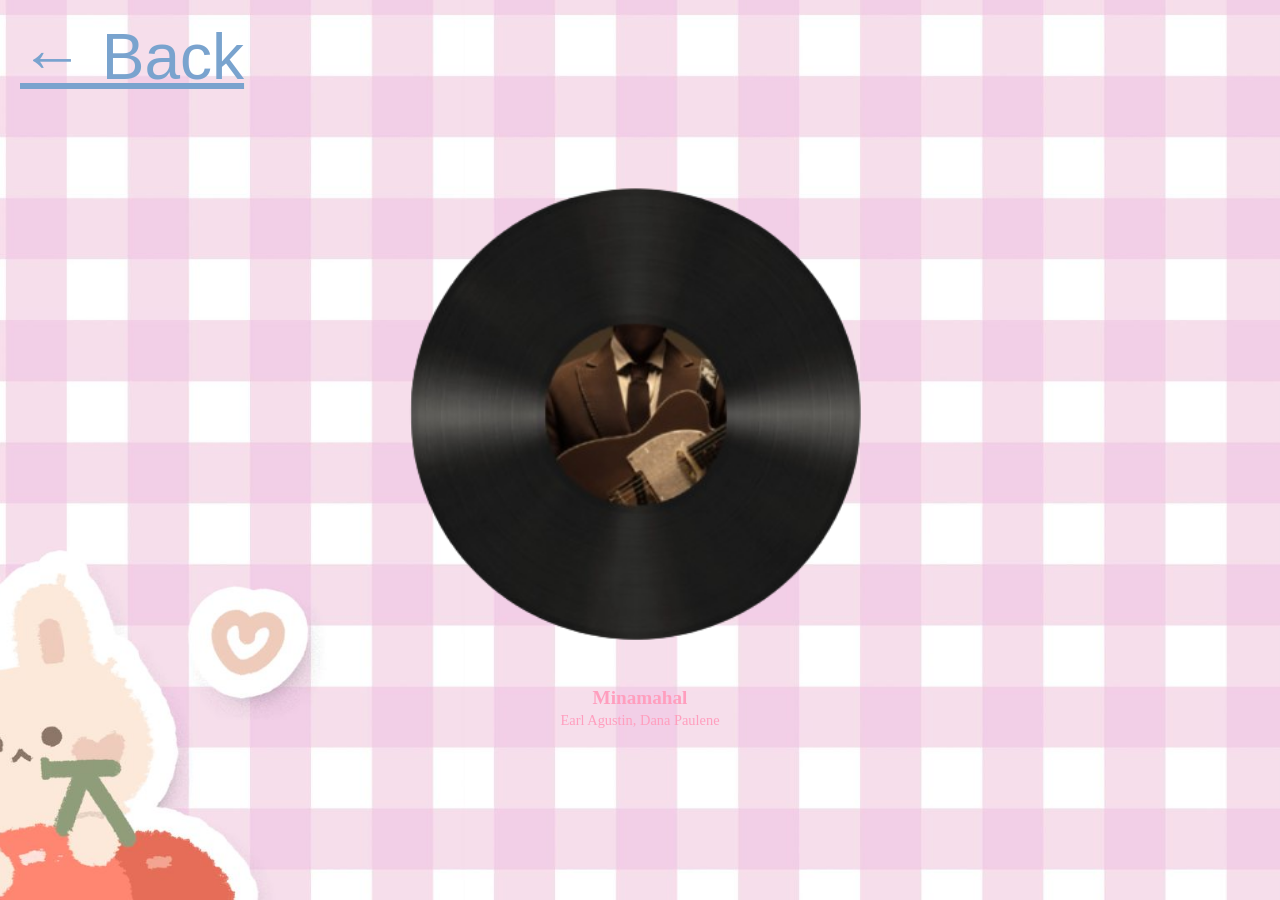
<file: music.html>
<html>
    <head>
        <title>Putangina mo bai </title>
        <link rel="stylesheet" href="style.css">
        
    </head>
    <body class="music">
        <a href="page2.html#bilat" class="back-button">← Back</a>

    <div class="carousel-wrapper">
  <!-- Navigation Buttons -->
  <button class="nav-btn prev-btn" id="prevBtn">❮</button>

      <div class="letter-popup" id="letterPopup">
  <div class="letter-card">
    <button class="letter-close" id="letterClose">✕</button>

    <!-- Sarado pa -->
    <div class="letter-cover" id="letterCover">
      <h2>hi</h2>
      <button class="letter-open-btn" id="openLetterBtn">open sesamey</button>
    </div>

    <!-- Nakatago hanggang pindutin ang button -->
    <div class="letter-content" id="letterContent">
      <p>
        Hatdog
Akala mo tapos na no? no, meron pa hehe. Siguro, this song na yung makakapag describe nang lahat. I actually heard this song while I was taking a shower and at first nagandahan ako sa tono then I listened to the song closely and wow, na describe nia yung message na gusto kong sabihin sayo paulit ulit. The part where 0:28 “but I’ve changed for the better, and you’re the one to blame” is so true. Upon meeting you, I wasn’t the full me pa, and throughout our journey, andaming nag change sa akin, unti-unti ko shang napansin and I was really proud of myself and I want to thank u for that kasi andami mong pina-realize sa akin talaga, and andami ring nag change sa akin because of you,, andami mong tinuro sa akin without even realizing it and it made me a better person. I want to be the better person sau kaya up until now I’m doing my best to be better for you :) I know I have flaws and I’m not perfect but wala naman perfect sa mundo diba? Hehe.

Talagang this song explains all huhu, like yung “I can’t help but feel guilty when I’m taking up your time” which is true kasi sometimes, whenever we are together, naiisip ko baka mag tampo yung mga friends mo na sila ayro kapag tayo magkasama kahit na ilang beses mo naman na sinasabi sa akin na gets naman nila yun and okay lang yun sa kanila but I can’t help it man pero shempre very thankful pa rin ako na both of us ay gusto rin makapag spend ng time together hehe. Thank u so much sa mga hangout na walang sumbat, you really make me happy—you make my inner child happy and thank u baby!

Sabi sa 2:58 “I’m gonna work on my temper” e you know me naman na pikunin diba hehe, pero I’m still working on it baby, I’m trying my best para ma-control si anger. Ikaw kasi nang aasar ka lagi e pero wag mo ititigil un ha? Suntukin kita pag tinigil mo un talaga aaway talaga tau bai.

Ok kidding aside, the title “be with you” speaks a lot, baby I wanna be with you every single day, for the rest of our lives. (natatae ako habang ginagawa to btw) sounds cheesy right?? Pero I mean it, really. I know we are still students and there’s still a bright future ahead of us pero i hope while building that future is together tayo. Shempre, we’ll still build and grow individually pero meron tayong goal pareho—for our future ganern hehe. 

Happy birthday ulit. Keep on dreaming baby, go for that dream. Mapapakain din ikaw/tayo ng passion na yan, shempre I’ll be by your side sa journey mo na yan, hindi man ako maalam jan sa passion mo kasi di naman ako musician pero u have my 100% na support!! This is the only way where I can bawi sayo,, sa mga ginawa mo for me. Not that much pero I’m really happy seeing u happy on what u are doing, sa kung saan ka talaga masaya which is yang pagbabanda mo. One day, you’ll be successful din, just like your idols and hopefully I’m still your no. 1 fan when that time comes. Happy birthday again, clyde! Thank you so much dahil meron akong ikaw. Mahal na mahal kita!

      </p>
    </div>
  </div>
</div>

<audio id="finalAudio" src="music-bewithu.mp3"></audio>
  <!-- CENTER CONTENT CONTAINER (Eto ang nag-gugroup para maging centered ang lahat) -->
  <div class="center-content">
    
    <!-- Vinyl Showcase Box -->
    <div class="vinyl-card" id="vinylCard">

      <!-- Mismong Vinyl Disc -->
      <div class="vinyl-disc-wrapper" id="vinylDisc">
        <img src="music-minamahal.png" alt="Vinyl Disc" class="vinyl-img" id="vinylImg">
      </div>

      <!-- Song Details & Letter -->
      <div class="song-details">
        <h2 id="songTitle">Minamahal</h2>
        <h4 id="artistName">Earl Agustin, Dana Paulene</h4>
        <p id="dedicatedLetter">
          The 2:06 verse: "Oh minamahal kita nang lubusan. Ikaw lang at wala nang iba pang makakatumbas pa nitong pag-ibig ko sa'yo na totoo"
          remember nung binigyan kita ng appreciation letter? na mention ko dun na ito yung song na talagang I dedicated for you? and here we are again, 
          ito ulit dedicated na naman sha sayo pero shempre, anjan na yung specific verse. alam mo, kapagka naririnig ko talaga yang song na yan, ikaw naaalala ko :) 
          talagang pinaramdam mo sa akin na love can be this gentle pala, na it's not always walking on egg shells and in survival mode. your love became my safe place—you became my safe place. 

        </p>
        
        <audio id="audioPlayer" controls>
          <source src="music-minamahal.mp3" type="audio/mpeg">
        </audio>
      </div>

    </div>

    <!-- Title at Artist Label (Nasa loob ng center-content para eksaktong nasa ilalim ng vinyl) -->
    <div class="disc-label-container">
      <h3 id="bottomTitle">Minamahal</h3>
      <p id="bottomArtist">Earl Agustin, Dana Paulene</p>
    </div>

  </div>

  <button class="nav-btn next-btn" id="nextBtn">❯</button>
</div>
  <script>
    
  const vinylCard = document.getElementById('vinylCard');
  const vinylDisc = document.getElementById('vinylDisc');
  const vinylImg = document.getElementById("vinylImg");
  const audioPlayer = document.getElementById('audioPlayer');
  
  const songTitle = document.getElementById('songTitle');
  const artistName = document.getElementById('artistName');
  const dedicatedLetter = document.getElementById('dedicatedLetter');
  const bottomTitle = document.getElementById('bottomTitle');
  const bottomArtist = document.getElementById('bottomArtist');
  
  const prevBtn = document.getElementById('prevBtn');
  const nextBtn = document.getElementById('nextBtn');

  const playlist = [
  {
    title: "Minamahal",
    artist: "Earl Agustin, Dana Paulene",
    letter: "The 2:06 verse: 'Oh minamahal kita nang lubusan. Ikaw lang at wala nang iba pang makakatumbas pa nitong pag-ibig ko sa'yo na totoo' remember nung binigyan kita ng appreciation letter? na mention ko dun na ito yung song na talagang I dedicated for you? and here we are again,  ito ulit dedicated na naman sha sayo pero shempre, anjan na yung specific verse. alam mo, kapagka naririnig ko talaga yang song na yan, ikaw naaalala ko :) talagang pinaramdam mo sa akin na love can be this gentle pala, na it's not always walking on egg shells and in survival mode. your love became my safe place—you became my safe place. ",
    cover: "music-minamahal.png",
    audio: "music-minamahal.mp3",
    start: 126
  },
  {
    title: "Paraiso",
    artist: "It All Started In May",
    letter: "The verse 3:58 'mamahalin kita, kahit pa sa araw na maging ulyanin tayong dalawa' I've been gatekeeping this song for ages and wow ngayon lalabas na sha sa basement ko. actually, love na love ko tong song na to since I feel like hinehele niya ako and such and wow it has a deeper meaning din pala. nung una ko siyang marinig, oa man or what pero ikaw sumagi agad sa isip ko, especially the last verse, na mamahalin kita kahit na maging ulynanin pa tayong dalawa. man alam mo ulyanin na ako ngayon, ayan na evidence na mamahalin pa rin kita kahit anong mangyari hehe.",
    cover: "music-paraiso.png", 
    audio: "music-paraiso.mp3",
    start:  238
  },
  {
    title: "Tinatangi",
    artist: "Adie, Chrstn",
    letter: "2:33 'Tinatangi, tinatangi ko, ikaw lamang mahal. Tinatangi, hindi na maliligaw pagkat ikaw lang ang tinatanaw sa araw-araw' ayan from the word itself, tinatangi man talagang tinatangi kita, ikaw at ikaw lang kahit anong problema pa harapin natin, sayo at sayo ako uuwi at ikaw ang palagi kong pipiliin :) ",
    cover: "music-tinatangi.png",
    audio: "music-tinatangi.mp3",
    start: 153
  },
  {
    title: "love.",
    artist: "wave to earth",
    letter: "honestly, the song speaks for itself. the first verse 'Between people between the wind, each person has their own desires painted together' upon searching for it's english translation, they have annotations din pala. sabi don, 'Between people, Between the wind' enforces a visual in people’s mind. Throughout the first verse, it mentions about how each person has different life styles and aspirations, and when there is a mutual interest, it starts to “paint together” into a future where two can be together.' and I thought of us lang din, diba before we have different aspirations, then boom yun pala we have mutual interest, and yung thing na yun is parang naging dala dala ko na, kumbaga, I have you in my heart, and my mind. ang corny pero ayan kasi naisip ko nung binasa ko yung explanation nung kanta ehe. ",
    cover: "music-love.png",
    audio: "music-love.mp3"
  },
  {
    title: "Someday",
    artist: "The Ridleys",
    letter: "1:09, I wanna be the melting candle to your flame. Your closest friend, your fiercest love, one and the same. Some things will never ever change. I know nito lang naman tayo naging close and nagkaroon ng relationship but I want to be the 'someone' na ituturing mong not only the girl you love but also the girl na friend, like katuwang mo sa hirap at ginhawa na ibabato sa iyo—sa atin ng buhay ",
    cover: "music-someday.png",
    audio: "music-someday.mp3",
    start: 69
  },
  {
    title: "Ang Panata",
    artist: "Johnoy Danao",
    letter: "2:46 'Magpakailanman, ika'y tatabihan Sasamahan ko ang yong pangarap Aalagaan ko ang iyong tiwala Pipilitin kong di ka luluha Tapat kang mamahalin sa hirap at ginhawa Luha moy luha ko na rin, aking sinta' sasamahan ko ang iyong pangarap alam mo baby, super happy ko kapag you're talking about your passion which is ayung pagbabanda mo nga. me happy kasi you are happy sa ginagawa mo, kaya ganon na lang din support ko sayo, kahit san man yan man basta masaya ka and masaya ako for you :) tsaka I want to be by your side pag panalo ka, talo, o kung anong condition pa yan, basta ang akin lang, gusto ko ako yung maging no.1 supporter mo sa mga bagay na gusto mong gawin kasi as I've said earlier, happy ako kapag happy ka, you bring me happiness really, kaya keep on dreaming ha? I'll be always by your side no matter what happen man, jan lang aq sa tabi-tabi supporting ur wins sa buhay :) kasi ganoon ka sa akin e, u support my wants and sometimes palagi mo sinasabi na 'gawan natin ng paraan' which makes my nervous system calm down. kaya sa ganitong way ko na lang din naiisip na bumawi sayo :) ",
    cover: "music-panata.png",
    audio: "music-panata.mp3",
    start: 166
  },
  {
    title: "Intertwine",
    artist: "Over October, The Ridleys",
    letter: "0:21 'If I could tell you all the things you are to me, I'd try to fit them all inside this song, The words I say won't give our love, no justice, cause what we have's a blessing from Above', another one is 2:26 'If I could tell you all the times I prayed to Him, you would find them sev'ral hours long (Ooh-ooh). But I heard the heart speaks louder than a million voices raised Now, the answer to my loudest prayer is standing here today' ang galing lang kasi I never thought na this music holds a deeper meaning. nung una kong narinig to, naisip ko na wow hinehele ako okay add to liked songs then nung narinig ko ulit and binasa ko lyrics, wow, ayun pala meaning niya. yung part na 'cause what we have's a blessing from Above' which is true, akala ko hindi na darating yung turn ko, na turn kong mahalin nang tama at matrato nang tama and hinulog ka niya that's why it's indeed a blessing from Above :). also yung part na 'Now, the answer to my loudest pray'r is standing here today' is so true, even though I already have you na, I kept praying pa rin na may God guide us sa journey natin, and continue on guiding us. I once prayed to him na if you're not the one for me, he should remove you from my life. at first tatakot pa ako non pero ayun, he did not remove you from my life, he made you stay lalo na nung crucial moment natin together. and I'm very very veeery thankful to him na he gave me you, he gave me someone na nakapag pafeel sa akin na love can be gentle, and warm :) that's why I dedicate this song to you ",
    cover: "music-intertwine.png",
    audio: "music-intertwine.mp3",
    start: 21
  }
];

  let currentIndex = 0;
  let fadeInterval = null;

   function loadSong(index) {
    if (fadeInterval) {
    clearInterval(fadeInterval);
    fadeInterval = null;
  }
    const song = playlist[index];
  if (!song) return;

  const titleText = song.title || song.song_name || "";
  const artistText = song.artist || song.song_artist || "";
  const letterText = song.letter || song.song_letter || "";
  const coverSrc = song.cover || song.song_cover || "";
  const audioSrc = song.audio || song.song_audio || "";

  // Baguhin ang text sa letter box
  if (songTitle) songTitle.textContent = titleText;
  if (artistName) artistName.textContent = artistText;
  if (dedicatedLetter) dedicatedLetter.textContent = letterText;

  // Baguhin ang text sa ilalim ng vinyl
  if (bottomTitle) bottomTitle.textContent = titleText;
  if (bottomArtist) bottomArtist.textContent = artistText;

  // Baguhin ang Vinyl cover at Audio file
  if (vinylImg && coverSrc) vinylImg.src = coverSrc;
  
  if (audioPlayer) {
    audioPlayer.pause();          // PARAPATIGILIN ANG TUMUTUGTOG NA KANTA
    audioPlayer.currentTime = 0;  // I-RESET SA SIMULA (0:00)
    if (audioSrc) {
      audioPlayer.src = audioSrc;
      audioPlayer.load();         // I-LOAD LANG, WALANG PLAY!
    }
  }
}

  // Function para sa Smooth Fade In
  function startFadeIn(targetTime = 121) {
    clearInterval(fadeInterval);
    audioPlayer.currentTime = targetTime; // Timestamp (e.g., 2:01 = 121 seconds)
    audioPlayer.volume = 0;
    
    // Siguraduhing naka-play
    const playPromise = audioPlayer.play();
    if (playPromise !== undefined) {
      playPromise.then(() => {
        fadeInterval = setInterval(() => {
          if (audioPlayer.volume < 0.9) {
            audioPlayer.volume = Math.min(1, audioPlayer.volume + 0.05);
          } else {
            audioPlayer.volume = 1;
            clearInterval(fadeInterval);
          }
        }, 50); // Bawat 50ms magdadagdag ng volume
      }).catch(err => console.log("Autoplay blocked:", err));
    }
  }

  // Smooth Fade Out (Mula current volume pababa sa 0 bago ipause)
  function startFadeOut() {
    clearInterval(fadeInterval);

    fadeInterval = setInterval(() => {
      // Bawasan ang volume
      if (audioPlayer.volume > 0.05) {
        audioPlayer.volume = Math.max(0, audioPlayer.volume - 0.05);
      } else {
        // Kapag 0 na ang volume, saka pa lang i-pause at reset
        audioPlayer.volume = 0;
        audioPlayer.pause();
        clearInterval(fadeInterval);
      }
    }, 40); // Bawat 40ms babawasan ang volume para smooth fade out sa loob ng ~1 second
  }

  // Click Trigger para sa Vinyl Disc
  if (vinylDisc && vinylCard && audioPlayer) {
    vinylDisc.addEventListener('click', () => {
      const wasOpen = vinylCard.classList.contains('is-open'); // bukas ba BAGO pinindot?
      const isLastSong = currentIndex === playlist.length - 1;

      if (wasOpen) {
        // SINASARA na niya
        vinylCard.classList.remove('is-open');
        startFadeOut();

        if (isLastSong) {
          setTimeout(showLetterPopup, 800);
        }
      } else {
        // BINUBUKSAN pa lang niya
        vinylCard.classList.add('is-open');
        startFadeIn(playlist[currentIndex].start || 0);
      }
    });
  }
const letterPopup   = document.getElementById('letterPopup');
const letterCard    = document.querySelector('.letter-card');
const openLetterBtn = document.getElementById('openLetterBtn');
const letterClose   = document.getElementById('letterClose');
const finalAudio    = document.getElementById('finalAudio');

function showLetterPopup() {
  letterCard.classList.remove('opened'); // laging sarado pag lumabas
  letterPopup.classList.add('show');
}

function hideLetterPopup() {
  letterPopup.classList.remove('show');
  finalAudio.pause();
  finalAudio.currentTime = 0;
  try { localStorage.setItem('visited_music', '1'); } catch (e) {}
}

openLetterBtn.addEventListener('click', () => {
  letterCard.classList.add('opened');   // lalabas ang letter
  audioPlayer.pause();                  // pigilan ang main player
  finalAudio.currentTime = 0;
  finalAudio.volume = 1;
  finalAudio.play();                    // sabay play ng music
});

letterClose.addEventListener('click', hideLetterPopup);
  nextBtn.addEventListener('click', () => {
    // Isara muna ang card at itigil ang audio kapag nagpalit ng track
    vinylCard.classList.remove('is-open');
    startFadeOut();

    currentIndex = (currentIndex + 1) % playlist.length;
    loadSong(currentIndex);
  });

  // Prev Track
  prevBtn.addEventListener('click', () => {
    vinylCard.classList.remove('is-open');
    startFadeOut();

    currentIndex = (currentIndex - 1 + playlist.length) % playlist.length;
    loadSong(currentIndex);
  });

    </script>
    <script>
  try { localStorage.setItem('visited_music', '1'); } catch (e) {}
</script>
  </body>
  </html>
</file>
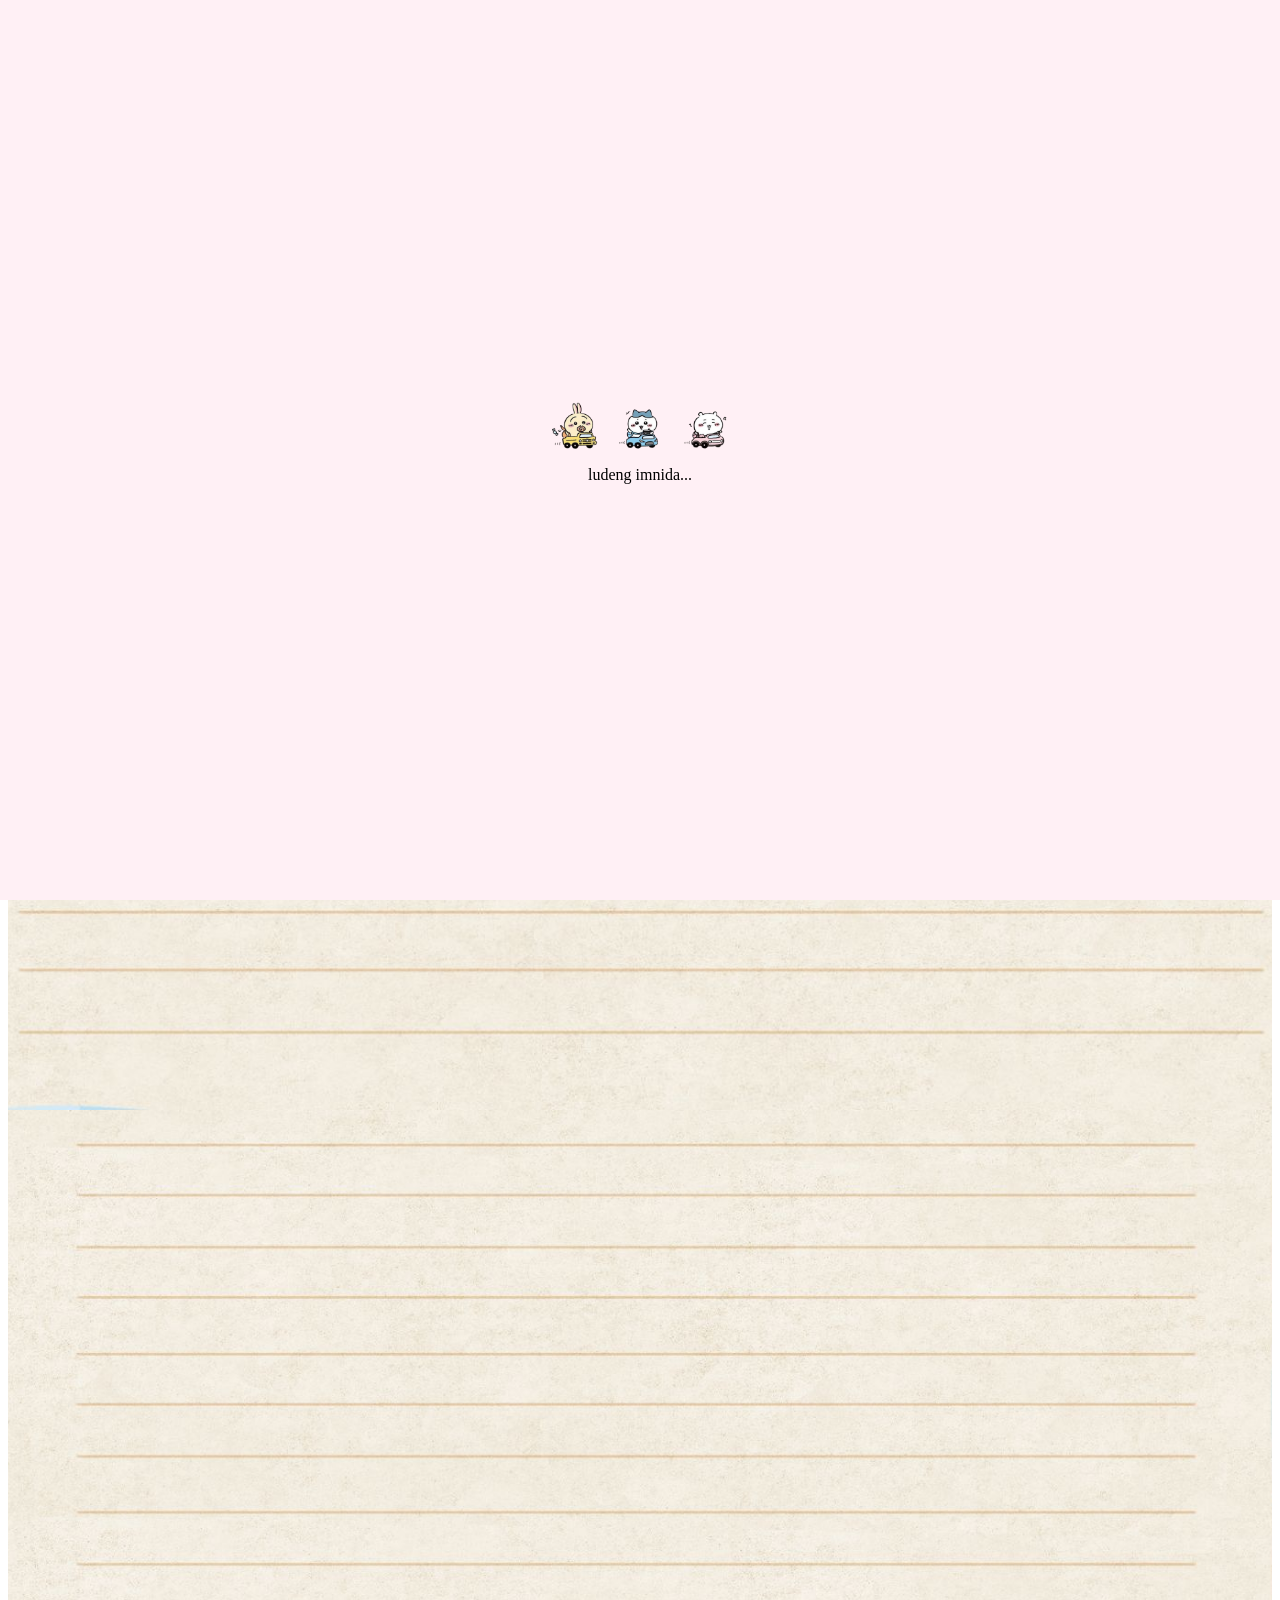
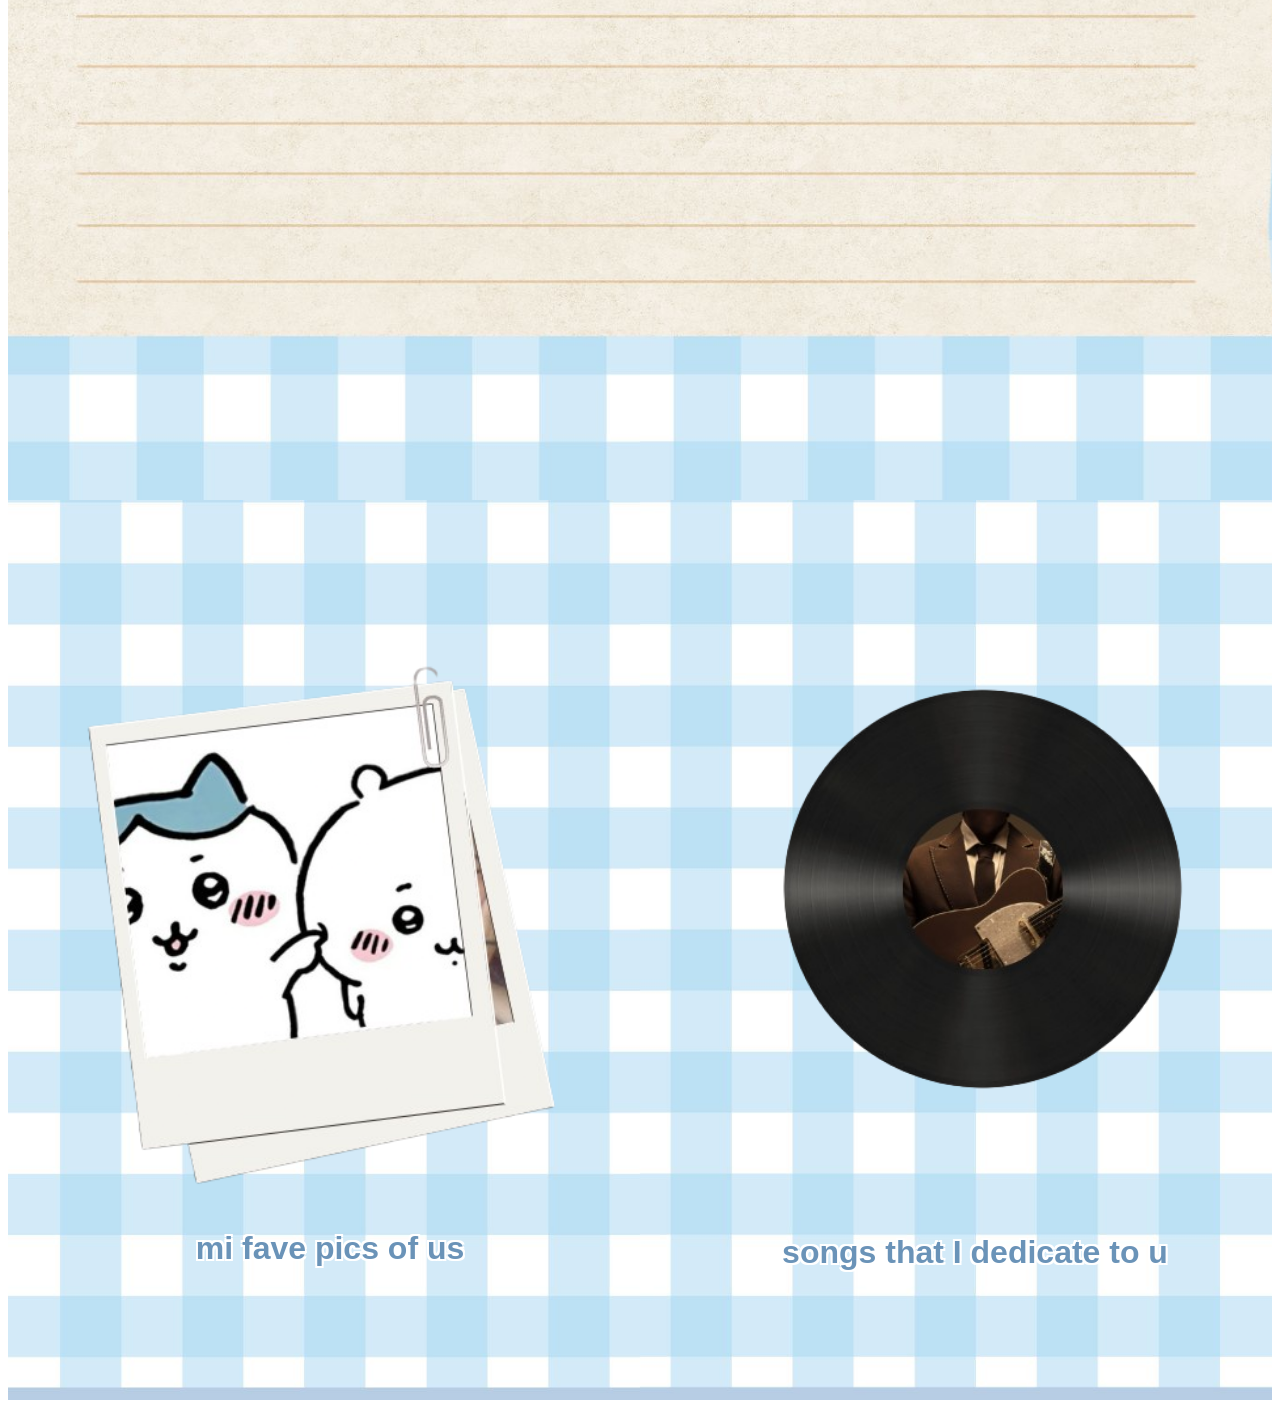
<file: page2.html>
<!DOCTYPE html>
<html>
    <head>
        <title>Putangina mo bai </title>
        <link rel="stylesheet" href="style.css">
        
    </head>

    <body class="page2">
      <div id="sticker-loader" class="loader-overlay">
        <div class="sticker-dots">
            <img src="usagi.png" class="dot-sticker dot-1" alt="sticker1">
            <img src="hachi.png" class="dot-sticker dot-2" alt="sticker2">
            <img src="chii.png" class="dot-sticker dot-3" alt="sticker3">
        </div>
            <p class="loading-text">ludeng imnida...</p>
      </div>  

        <!-- Loading Sound -->
        <audio id="loading-sound" src="usagiingay.mp3" preload="auto"></audio>

      
      <div class="main-content-section">
        <div class="title-box">
          <h1 class="paper-title">ang ganda ko pre</h1>
        </div> 
      
       
          <!--PUTANGINA MO ANDITO UNG PARAGRAPH MO BOBA-->
        <div class="text-box">
          <p class="paper-text scroll-reveal">
            hello, mr. sungit! ure probably nagtataka kung ano to ano? hehe this is my litol gift for you. 
            nitong pag start ko lang sha ng october ginawa buttttt nitong sept talagang iniisip ko na kung ano ba yung special and memorial na pd ko ibigay sayo and here we are, 
            a website (kinda) for you. I hope magustuhan mo sha and u take time on reading the things that I've prepared for you. 
          </p>
        </div>
      </div>    

      <div class="second-content-section">
        <div class="text-box">
        <p class="paper-text scroll-reveal">
          I know this might sound too oa pero God knows how thankful I am to have you 
          in my life, he knows how lucky I am, and how happy I became since you
          came into my life. At first, very hesitant pa ako sayo non, and you know this damn
          well too since nakwento ko na sayo. Kasi nga diba I thought u were a player non
          kaya sabi ko pa kay Danielle na ayoko, ayoko sa kaklase. Pero here we are, celebrating
          your precious day, your birthday. Sabi mo pa sa akin na I should not buy you things
          for your bday gift since we are still students pa and we can just celebrate it 
          by eating outside or bonding or whatsoever pero I want to make it special. 
          I don't know your past experiences nung birthdays mo pero I want this 19th birthday
          of yours to be special. This gift of mine might not be that much compared sa mga 
          things na gift ng ibang tao sayo pero sana ma-appreciate mo sha hehe. I love you so much, baby.
        </p>
        <p class="paper-text scroll-reveal">
          I have some litol nd memorable gift for u, u can view it after this letter hehe. u can pili between those two kung ano uunahin mo hehe. :D
        </p>
        <p class="paper-text scroll-reveal">
          Also, sori agad kasi I know this website is not so gud unlike other websites na nakikita ko online.
          Pagpasensiyahan mo na hehe.
        </p>
        </div>
      </div>  

      <!-- HOOOOOOOOOOOOOOOOOOOY -->
              <!-- HOOOOOOOOOOOOOOOOOOOY -->
      <div class="third-content-section" id="bilat">
        <div class="pic-container">
          <a href="pic.html">
            <img src="pic.png" alt="pic" class="interactive-pic">
            <span class="item-label">mi fave pics of us</span>
          </a>
        </div>

        <div class="music-disc-container">
          <a href="music.html">
            <img src="music-disc.png" alt="music-disc" class="interactive-music-disc">
            <span class="item-label">songs that I dedicate to u</span>
          </a>
        </div>
      </div>

      <!-- FINAL POPUP (nasa labas ng third section) -->
      <div class="final-popup" id="finalPopup">
        <button class="final-close" id="finalClose">✕</button>

        <div class="final-stack" id="finalStack">

          <div class="final-card" data-pos="0">
            <h2>happy birthday, baby! 🎂</h2>
            <video id="finalVideo" controls playsinline src="hapibortdae.mp4"></video>
            <p class="final-hint">pindot mo baby hehe</p>
          </div>

          <div class="final-card" data-pos="1">
            <h3>mi letter 4 u</h3>
            <div class="final-text">
              I honestly don't know where to start, I know I'm not that literate enough but I'll do my best to write you a letter that ma-f-feel mo yung warmth while reading it. 
              
              Baby, I wish you a happy happy birthday. I feel like you've read this many times na from my letters for u pero I genuinely wish you a happy birthday. My gift for you might not be that much (website and letters) but I do hope na magustuhan mo siya, sorry ito lang kinaya ko, nakakahiya man sabihin pero I'm broke :( natapat pa sa birthday mo tapos sadly,,, I cannot afford to buy u the gift that was originally na gift ko dapat sayo, wala e di ko talaga kaya mag ipon pero if ever na may miracle, ipapahabol ko yun, hindi pwedeng hindi :) 
              
              this website was on my mind na talaga, I've been seeing posts sa ig and even sa tiktok about them creating a website for their lovers and na-inspire ako don. hindi man ako magaling sa pag c-code kasi I don't really see myself coding pero throughout this journey of mine, I did enjoy the process of it. and I wanted something kakaiba naman for you since balak ko rin sana is letters land and a simple bento cake for u. also,, I don't know if na-notice mo yung notes ko sa dump acc ko about forgotten semicolon or yung greater sign etc, pero subtle hint ko sau yun pero idk if nagkaroon ka ng idea hehe. dalawang tao lang nakakaalam nitong project ko, sa super daldal ko kasi naikwento ko to kila danielle and bella, inasar pa nga ako na ganito pala ako ma-inlove haha pero tama naman sila hehe. 
              
              anyway, ure reading this kasi you're done na sa pag navigate sa aking litol gift for u ;) I did not code this all by myself ah, this was vibecoded :< sorry pero if only I am really skilled when it comes to coding, much more pa dito ang kaya kong iregalo sayo. this was my first html, css and js na maayos and I am proud of it :) kasi I get to give you this gift e baby. super deserve mo ang world baby sa totoo lang :) I really want to thank your parents personally for raising you right kasi you really are a wonderful person sa totoo lang. may pagkukulang man gaya ng maliliit na bagay pero marunong kang aminin yung sarili mong mistakes and take accountability and that ugali of yours ay so nice. talagang it reflects how well u were raised by your parents baby :) also, I forgot to mention this pero I admire your way of thinking, napaka gaan, no complictions hehe not only that,  you are also veery very patient with me :< kahit na alam ko sa sarili ko na I'm too complicated to handle, nagagawan mo pa rin ng paraan on how to handle me. you make my heavy days lighter, sa presence mo pa lang baby, nakakagaan na ng loob. yung countless laughter natin together, asaran together—na minsan ay napipikon ako (sorry hirap pigilan) it heals a part of me baby. your presence brings peace to me, you bring happiness to me, really. ang cheesy man pakinggan baby pero wala e, ayan talaga yung genuine na nararamdaman ko towards you. kaya I hope na you continue on bringing smiles and laughter sa mga taong nasa paligid mo. continue on being a good son sa parents mo, a good sibling to your sister, and a good parter to me also. I hope na you continue on doing what makes you happy kasi baby, I'm happy sa kung ano man nagpapasaya sayo, pag masaya ikaw, masaya rin ako. Happy birthday, baby! I wish you a happy happy birthday! May u continue on shining even on your darkest days, andito lang ako palagi sa tabi mo! Nawa'y di ikaw mag bago baby tsaka hindi ko man palagi nasasabi sayo to pero super proud ako sayo and u are very important to me :) Mahal na mahal kita at mamahalin pa hanggang sa aking makakaya. Thank u for existing kasi may matatawag ako na ikaw, na mayroon akong ikaw. I love you so much.
            </div>
            <p class="final-hint">u pindot pa po</p>
          </div>

<div class="final-card" data-pos="2">
  <h3>hope u'll laik dis one</h3>
  <div class="final-text gift-wrap">

    <!-- GIFT WRAP -->
<button class="gift-box" id="giftBox" type="button">
  <img src="usagi-gift.png" alt="gift" class="gift-img">
  <span class="gift-label">pindot mo si usagi baby hehe</span>
</button>

    <!-- LILITAW PAG PININDOT -->
    <div class="gift-reveal" id="giftReveal">
      <iframe
        style="border-radius:12px"
        src="https://open.spotify.com/embed/playlist/7xYW5Ctz27LpLd0QBOrIEe?utm_source=generator&si=b6c069a57c994fa0"
        width="100%"
        height="352"
        frameborder="0"
        allowfullscreen=""
        allow="autoplay; clipboard-write; encrypted-media; fullscreen; picture-in-picture"
        loading="lazy">
      </iframe>

      <p class="gift-message">
        I have this last gift for u, last na talaga to man wala na ako mapiga sa utak ko na pwede kong ibigay sayo s 22o lang. pero here baby, a playlist just for you! mga songs yan na I've dedicated for u and some naman ay songs na ikaw ang naaalala ko kapag nag p-play sila. yun lang baby, I hope ma-enjoy mo sha! mwaaa I love love love you so much !!
      </p>
    </div>

  </div>
  <button class="final-done" id="finalDone">close</button>
</div>

        </div>
      </div>
<script>
    window.addEventListener("load", () => {
      const loader = document.getElementById("sticker-loader");
      if (loader) {
        setTimeout(() => {
          loader.style.display = "none";
        }, 3500);
      }
    });

    window.addEventListener("load", () => {
    const loader = document.getElementById("sticker-loader");
    const sound = document.getElementById("loading-sound");

  // Subukang i-play ang sound
  if (sound) {
    sound.currentTime = 0; // Ibabalik sa simula ang audio
    sound.play().catch(error => {
      console.log("Hindi mapatugtog ng browser ang audio nang automatic:", error);
    });
  }

  if (loader) {
    setTimeout(() => {
      loader.style.display = "none";
    }, 2500);
  }
  const observer = new IntersectionObserver((entries) => {
    entries.forEach((entry) => {
      if (entry.isIntersecting) {
        // Kapag nakita sa screen habang nagse-scroll pababa -> LILITAW
        entry.target.classList.add('show');
      } else {
        // Kapag nawala sa screen habang nagse-scroll paitaas -> MAWAWALA ULIT
        entry.target.classList.remove('show');
      }
    });
  }, {
    threshold: 0.2 // Mag-a-animate kapag 20% ng text ay nakita na sa screen
  });

  // Kunin lahat ng text na may class na .scroll-reveal
const hiddenElements = document.querySelectorAll('.scroll-reveal');
  hiddenElements.forEach((el) => observer.observe(el));
});
</script>

<script>
  const finalPopup = document.getElementById('finalPopup');
  const finalStack = document.getElementById('finalStack');
  const finalClose = document.getElementById('finalClose');
  const finalDone  = document.getElementById('finalDone');
  const finalVideo = document.getElementById('finalVideo');
  const cards = Array.from(finalStack.querySelectorAll('.final-card'));
  let step = 0;

  function bothVisited() {
    try {
      return localStorage.getItem('visited_pic') === '1' &&
             localStorage.getItem('visited_music') === '1';
    } catch (e) { return false; }
  }

  function alreadyShown() {
    try { return localStorage.getItem('final_shown') === '1'; }
    catch (e) { return false; }
  }

  function render() {
    cards.forEach((card, i) => {
      const pos = i - step;
      card.dataset.pos = pos < 0 ? 'gone' : String(pos);
    });
  }

  function nextCard() {
    if (step < cards.length - 1) {
      finalVideo.pause();
      step++;
      render();
    }
  }

  finalStack.addEventListener('click', (e) => {
    if (e.target.closest('video') || e.target.closest('button')) return;
    nextCard();
  });

  function closeFinal() {
    finalPopup.classList.remove('show');
    finalVideo.pause();
    try { localStorage.setItem('final_shown', '1'); } catch (e) {}
  }
  finalClose.addEventListener('click', closeFinal);
  finalDone.addEventListener('click', closeFinal);

  render();
  function openFinal() {
    finalPopup.classList.add('show');
    finalVideo.currentTime = 0;
    const p = finalVideo.play();                    // automatic na mag-play
    if (p !== undefined) {
      p.catch(err => console.log('Autoplay blocked:', err));
    }
  }

  // kapag natapos ang video, automatic na next card
  finalVideo.addEventListener('ended', () => {
    nextCard();
  });
  window.addEventListener('pageshow', () => {
    if (bothVisited() && !alreadyShown()) {
      setTimeout(openFinal, 3000);
    }
  });
  const giftBox = document.getElementById('giftBox');
  const giftReveal = document.getElementById('giftReveal');

  giftBox.addEventListener('click', () => {
    giftBox.classList.add('opened');
    setTimeout(() => {
      giftBox.style.display = 'none';
      giftReveal.classList.add('open');
    }, 600);
  });
</script>
  </body>

</html>
</file>
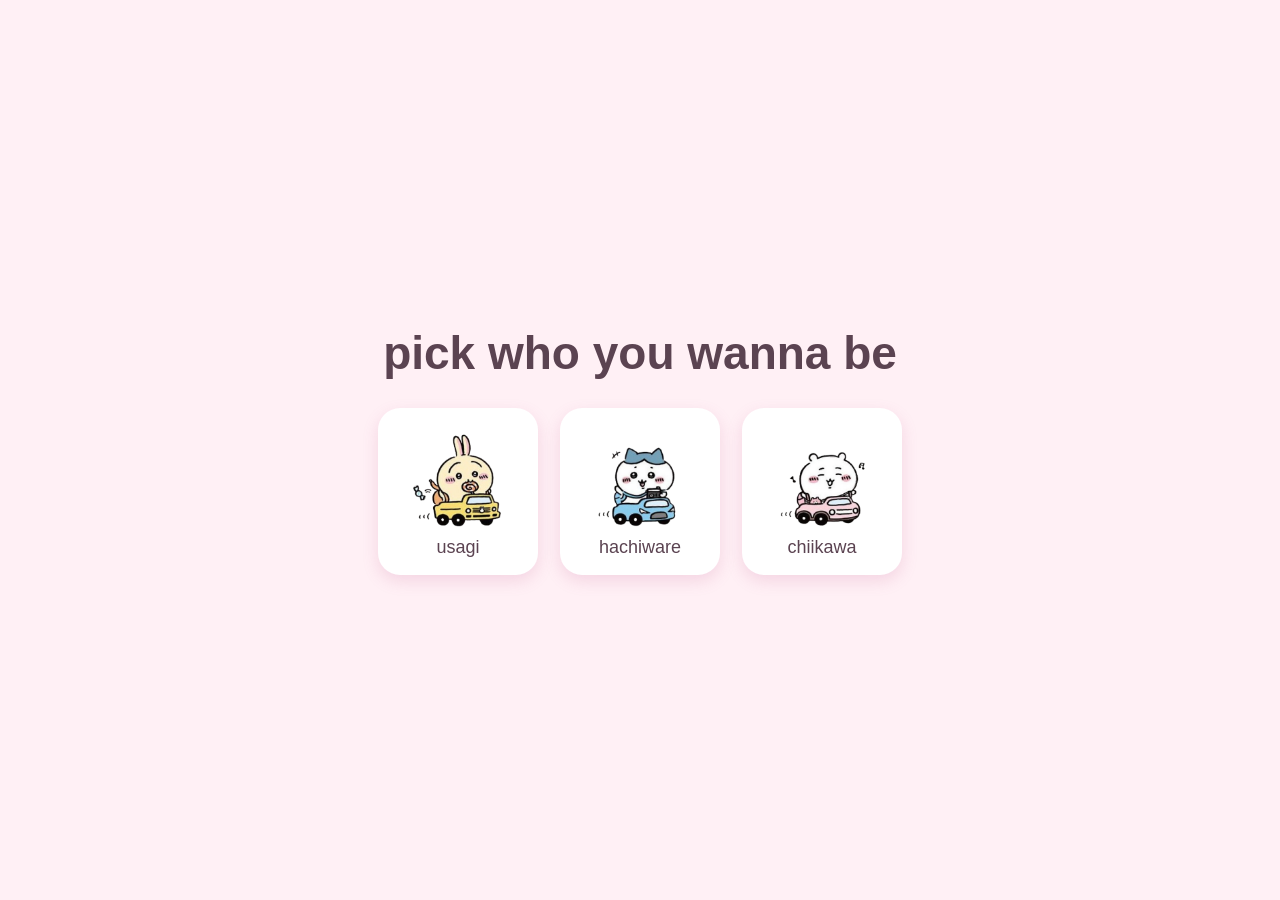
<file: pic.html>
<!DOCTYPE html>
<html lang="en">
<head>
<meta charset="UTF-8">
<meta name="viewport" content="width=device-width, initial-scale=1">
<title>museum ni usagi</title>
<style>
  :root {
    --wall: #ffd7f3;
    --wall-low: #ffc8e7;
    --floor: #ecd6c4;
    --floor-h: 22vh;
    --pink: #b86aae;
    --pink: #c45a8f;
    --gold: #ece1c7;
    --ink: #5b4351;
  }
  * { box-sizing: border-box; }
  html, body { margin: 0; height: 100%; overflow: hidden; font-family: 'Fredoka', cursive, sans-serif; color: var(--ink); }
 
  /* ---------- museum ---------- */
  #stage { position: fixed; inset: 0; overflow: hidden; background: var(--wall); }
  #world { position: absolute; top: 0; left: 0; height: 100%; will-change: transform; }
  .wall  { position: absolute; left: 0; right: 0; top: 0; bottom: var(--floor-h);
           background:
             linear-gradient(to bottom, transparent 62%, var(--wall-low) 62%, var(--wall-low) 100%),
             var(--wall); }
  .rail  { position: absolute; left: 0; right: 0; bottom: calc(var(--floor-h) + 38%); height: 6px; background: rgba(255,255,255,.7); }
  .base  { position: absolute; left: 0; right: 0; bottom: var(--floor-h); height: 14px; background: #fff; }
  .floor { position: absolute; left: 0; right: 0; bottom: 0; height: var(--floor-h);
           background: repeating-linear-gradient(90deg, var(--floor) 0 120px, #e4cbb7 120px 122px); }
 
  /* frames */
  .frame { position: absolute; top: var(--y, 12vh); width: calc(230px * var(--u)); transform: translateX(-50%); text-align: center; }
  .glow  { position: absolute; left: 50%; top: -60px; width: 340px; height: 420px; transform: translateX(-50%);
           background: radial-gradient(ellipse at 50% 0, rgba(255,244,205,.85), rgba(255,244,205,0) 70%);
           opacity: 0; transition: opacity .8s; pointer-events: none; }
  .frame.on .glow { opacity: 1; }
  .gilt  { position: relative; padding: 12px; background: var(--gold); border-radius: 6px;
           box-shadow: 0 8px 18px rgba(80,50,40,.25), inset 0 0 0 3px #e8cd97; }
  .mat   { position: relative; height: calc(250px * var(--u)); background: #fffaf5; overflow: hidden; }
  .veil  { position: absolute; inset: 0; display: grid; place-items: center; font-size: 44px; color: #d7c4b3;
           background: #f3ebe4; transition: opacity .9s; }
  .art   { position: absolute; inset: 0; width: 100%; height: 100%; object-fit: cover; opacity: 0; transform: scale(1.06);
           transition: opacity .9s, transform 1.4s; }
  .frame.on .art  { opacity: 1; transform: scale(1); }
  .frame.on .veil { opacity: 0; }
  .frame.noimg.on .veil { opacity: 1; }
  .frame.noimg.on .veil::after { content: "add pic" ; font-size: 16px; position: absolute; bottom: 14px; }
 
  .plaque { margin: 16px auto 0; width: calc(250px * var(--u)); padding: 10px 14px; background: #fff; border-radius: 10px; font-size: max(13px, calc(15px * var(--u))); line-height: 1.35;
            box-shadow: 0 4px 12px rgba(80,50,40,.18); opacity: 0; transform: translateY(8px); transition: opacity .5s, transform .5s; }
  .frame.near { z-index: 100; }
  .frame.near .plaque { opacity: 1; transform: none; }
  .plaque { max-height: 22vh; overflow-y: auto; }
 
  /* character */
  #char { position: absolute; bottom: calc(var(--floor-h) - 18px); width: calc(96px * var(--u)); margin-left: calc(-48px * var(--u)); z-index: 5; visibility: hidden; }
  #char.drop { visibility: visible; animation: drop .95s cubic-bezier(.3,.1,.4,1) both; }
  #char .body { transform-origin: 50% 100%; }
  #char img { width: 100%; display: block; filter: drop-shadow(0 6px 4px rgba(80,50,40,.25)); }
  #char.walk .body { animation: step .32s ease-in-out infinite; }
  #shadow { position: absolute; left: 50%; bottom: -6px; width: 60px; height: 12px; margin-left: -30px; background: rgba(80,50,40,.22); border-radius: 50%; }
  @keyframes drop { 0% { transform: translateY(-110vh); } 62% { transform: translateY(0); } 78% { transform: translateY(-46px); }
                    90% { transform: translateY(0); } 96% { transform: translateY(-10px); } 100% { transform: translateY(0); } }
  @keyframes step { 0%,100% { transform: rotate(-4deg) translateY(0); } 50% { transform: rotate(4deg) translateY(-9px); } }
 
  /* ---------- UI ---------- */
  .back { position: fixed; top: 18px; left: 18px; z-index: 30; padding: 8px 16px; border-radius: 50px; background: rgba(255,255,255,.85);
          color: var(--blue); text-decoration: none; font-size: 18px; }
  #count { position: fixed; top: 18px; right: 20px; z-index: 30; padding: 8px 16px; border-radius: 50px; background: rgba(255,255,255,.85); font-size: 18px; color: var(--pink); }
  #hint { position: fixed; left: 50%; bottom: 4vh; transform: translateX(-50%); z-index: 30; padding: 10px 20px; border-radius: 50px;
          background: rgba(255,255,255,.9); font-size: 18px; transition: opacity .6s; }
  #hint b { display: inline-block; min-width: 30px; padding: 2px 8px; margin: 0 4px; border-radius: 8px; background: var(--pink); color: #fff; text-align: center; }
  .pad { position: fixed; bottom: 4vh; z-index: 30; width: 64px; height: 64px; border: 0; border-radius: 50%; font: inherit; font-size: 24px;
         background: rgba(196,90,143,.85); color: #fff; touch-action: none; display: none; }
  #padL { left: 4vw; } #padR { right: 4vw; }
  @media (pointer: coarse) { .pad { display: block; } #hint { display: none; } }
 
  #done { position: fixed; left: 50%; top: 14vh; transform: translate(-50%, -20px); z-index: 30; padding: 14px 26px; border-radius: 18px;
          background: #fff; color: var(--pink); font-size: 20px; text-align: center; opacity: 0; pointer-events: none; transition: opacity .6s, transform .6s;
          box-shadow: 0 8px 20px rgba(80,50,40,.2); }
  #done.show { opacity: 1; transform: translate(-50%, 0); }
 
  /* character select */
  #select { position: fixed; inset: 0; z-index: 40; display: grid; place-content: center; justify-items: center; gap: 28px; padding: 20px;
            background: #fff0f5; transition: opacity .6s, visibility .6s; }
  #select.hide { opacity: 0; visibility: hidden; }
  #select h1 { margin: 0; font-size: clamp(28px, 5vw, 46px); color: var(--blue); text-align: center; }
  .picks { display: flex; gap: 22px; flex-wrap: wrap; justify-content: center; }
  .pick { width: 160px; padding: 18px 12px 14px; border: 3px solid transparent; border-radius: 22px; background: #fff; font: inherit; color: var(--ink); cursor: pointer;
          box-shadow: 0 6px 16px rgba(196,90,143,.18); transition: transform .2s, border-color .2s; }
  .pick img { width: 100px; height: 100px; object-fit: contain; display: block; margin: 0 auto 8px; }
  .pick:hover, .pick:focus-visible { transform: translateY(-6px); border-color: var(--pink); outline: none; }
  .pick span { font-size: 18px; }
 
  /* picture na makikita bago ma-reveal ang pic (pinalitan ang diamond) */
  .veil { font-size: 0; color: transparent; background-color: #f3ebe4; background-position: center; background-size: cover; background-repeat: no-repeat; }
  .frame.noimg.on .veil::after { color: #d7c4b3; }

  /* text sa lapag pag nakita na ang last pic */
  .floor-note { position: fixed; left: 50%; bottom: calc(var(--floor-h) * 0.18); transform: translate(-50%, 12px); width: min(520px, 80vw);
                text-align: center; font-size: max(16px, calc(20px * var(--u))); line-height: 1.4; color: var(--ink);
                opacity: 0; pointer-events: none; transition: opacity 1s, transform 1s; z-index: 4; }
  .floor-note.show { opacity: 1; transform: translate(-50%, 0); }

  @media (prefers-reduced-motion: reduce) { #char.walk .body { animation: none; } }
</style>
</head>
<body>
 
<a class="back" href="page2.html#bilat">← Back</a>
<div id="count">0 / 0</div>
 
<!-- ============ CHARACTER SELECT ============ -->
<div id="select">
  <h1>pick who you wanna be</h1>
  <div class="picks" id="picks"></div>
</div>
 
<!-- ============ MUSEUM ============ -->
<div id="stage">
  <div id="world">
    <div class="wall"></div><div class="rail"></div><div class="base"></div><div class="floor"></div>
    <div id="char"><div class="body"><img id="charImg" alt=""></div><div id="shadow"></div></div>
  </div>
</div>
 
<div id="hint">walk with <b>A</b> and <b>D</b></div>
<button class="pad" id="padL" aria-label="left">◀</button>
<button class="pad" id="padR" aria-label="right">▶</button>
<div id="done">you've seen everything 💗<br>pd na ikaw bumalik po</div>
 
<script>
/* =====================================================
   EDIT DITO
   ===================================================== */
// 3 characters na mapipili (images galing sa folder mo)
const CHARACTERS = [
  { name: "usagi",     src: "usagi.png" },
  { name: "hachiware", src: "hachi.png" },
  { name: "chiikawa",  src: "chii.png"  }
];
 
// bawat picture sa museum: src = file ng pic, msg = short message
// dagdagan o bawasan lang ang listahan, kusa nang aayos ang museum
const PICS = [
  { src: "p1.jpg", msg: "hehe dis was at dunkin non, tampo paq sau kasi lagi ka aka pakyu pag mag pic tau" },
  { src: "p2.jpg", msg: "d masarap drinks nila here pero I was happy naman non kasi I was wit u :)" },
  { src: "p3.jpg", msg: "whahahaha nagtatanggal ka ng elastics nito e, ang cute lang baby hihi" },
  { src: "p4.jpg", msg: "ito ung nag sampaloc tau, thank u kasi I was feeling down non and u were down naman to take that sadness away :)" },
  { src: "p5.jpg", msg: "to ung inaantay natin sila mag lakad and ehhe we cute lang" },
  { src: "p6.jpg", msg: "hangkyot lang hihi" },
  { src: "p7.jpg", msg: "and dis was the latest one, sabi mo pa para kang pinya pero nde naman. pogi pogi e" }
];
 
const SPEED = 300;        // bilis ng lakad (px kada segundo)
const GAP = 560;          // layo ng bawat frame
const NEAR = 170;         // gaano kalapit para lumitaw ang pic
/* ===================================================== */
 
function setScale() {
  const u = Math.max(0.6, Math.min(innerHeight / 800, innerWidth / 1200, 1.5));
  document.documentElement.style.setProperty('--u', u);
}
setScale();
addEventListener('resize', setScale);
 
const world = document.getElementById('world');
const charEl = document.getElementById('char');
const charImg = document.getElementById('charImg');
const hint = document.getElementById('hint');
const count = document.getElementById('count');
const done = document.getElementById('done');
 
const START_X = 260;
const FIRST = 900;
const WORLD_W = FIRST + (PICS.length - 1) * GAP + 700;
world.style.width = WORLD_W + 'px';
 
/* frames */
const frames = PICS.map((p, i) => {
  const x = FIRST + i * GAP;
  const el = document.createElement('div');
  el.className = 'frame';
  el.style.left = x + 'px';
  const OFFSETS = [14, 4, 18, 8, 20, 6, 16];
  el.style.setProperty('--y', OFFSETS[i % OFFSETS.length] + 'vh');
  el.innerHTML =
    '<div class="glow"></div>' +
    '<div class="gilt"><div class="mat"><div class="veil">✦</div><img class="art" alt=""></div></div>' +
    '<div class="plaque"></div>';
  el.querySelector('.plaque').textContent = p.msg;
  const img = el.querySelector('.art');
  img.onerror = () => el.classList.add('noimg');
  img.src = p.src;
  world.insertBefore(el, charEl);
  return { el, x, seen: false };
});
count.textContent = '0 / ' + frames.length;
 
/* character select */
const picks = document.getElementById('picks');
CHARACTERS.forEach(c => {
  const b = document.createElement('button');
  b.className = 'pick';
  b.innerHTML = '<img src="' + c.src + '" alt=""><span>' + c.name + '</span>';
  b.onclick = () => start(c);
  picks.appendChild(b);
});
 
/* game state */
let x = START_X, dir = 1, vel = 0, ready = false, last = 0, seenCount = 0;
const keys = { left: false, right: false };
 
function start(c) {
  charImg.src = c.src;
  document.getElementById('select').classList.add('hide');
  charEl.style.left = x + 'px';
  setTimeout(() => {
    charEl.classList.add('drop');
    charEl.addEventListener('animationend', () => { ready = true; }, { once: true });
  }, 450);
  requestAnimationFrame(t => { last = t; loop(t); });
}
 
/* controls: A at D lang */
addEventListener('keydown', e => {
  if (e.code === 'KeyA') keys.left = true;
  if (e.code === 'KeyD') keys.right = true;
});
addEventListener('keyup', e => {
  if (e.code === 'KeyA') keys.left = false;
  if (e.code === 'KeyD') keys.right = false;
});
addEventListener('blur', () => { keys.left = keys.right = false; });
 
[['padL', 'left'], ['padR', 'right']].forEach(([id, k]) => {
  const b = document.getElementById(id);
  b.addEventListener('pointerdown', e => { e.preventDefault(); keys[k] = true; });
  ['pointerup', 'pointerleave', 'pointercancel'].forEach(ev => b.addEventListener(ev, () => { keys[k] = false; }));
});
 
function loop(t) {
  const dt = Math.min((t - last) / 1000, 0.05);
  last = t;
 
  if (ready) {
    const move = (keys.right ? 1 : 0) - (keys.left ? 1 : 0);
    if (move) {
      dir = move;
      x = Math.max(70, Math.min(WORLD_W - 70, x + move * SPEED * dt));
      hint.style.opacity = 0;
    }
    charEl.classList.toggle('walk', !!move);
    charImg.style.transform = 'scaleX(' + (dir < 0 ? -1 : 1) + ')';
    charEl.style.left = x + 'px';
 
    frames.forEach(f => {
      const d = Math.abs(x - f.x);
      f.el.classList.toggle('near', d < NEAR);
      if (d < NEAR && !f.seen) {
        f.seen = true; seenCount++;
        f.el.classList.add('on');
        count.textContent = seenCount + ' / ' + frames.length;
        if (seenCount === frames.length) finish();
      }
    });
  }
 
  /* camera */
  const vw = innerWidth;
  const cam = Math.max(0, Math.min(WORLD_W - vw, x - vw / 2));
  world.style.transform = 'translateX(' + (-cam) + 'px)';
  requestAnimationFrame(loop);
}

/* ===== PICTURE BAGO MA-REVEAL ANG PIC (pinalitan ang diamond) ===== */
const VEIL_IMG = "usagi-dapa.png";   // <-- EDIT DITO: file name ng picture mo (isa para sa lahat)
// kung gusto mo ng iba-ibang picture kada frame, lagyan ng  veil: "file.png"  ang bawat item sa PICS
frames.forEach((f, i) => {
  const v = PICS[i].veil || VEIL_IMG;
  f.el.querySelector('.veil').style.backgroundImage = 'url("' + v + '")';
});

/* ===== TEXT SA LAPAG (lalabas pag nakita na ang last pic) ===== */
const FLOOR_TEXT = "to more blurry pics, countless laughter, ragebait, ugly laughter, and kulitan w/ u baby. I love u so much!";   // <-- EDIT DITO
const floorNote = document.createElement('div');
floorNote.className = 'floor-note';
floorNote.textContent = FLOOR_TEXT;
document.body.appendChild(floorNote);
const floorWatch = setInterval(() => {
  if (frames[frames.length - 1].seen) {
    setTimeout(() => floorNote.classList.add('show'), 800);
    clearInterval(floorWatch);
  }
}, 200);

try { localStorage.setItem('visited_pic', '1'); } catch (e) {}
function finish() {
  // mamarkahan na tapos na siya sa pic page (para sa final popup sa page2)
  try { localStorage.setItem('visited_pic', '1'); } catch (e) {}
  setTimeout(() => done.classList.add('show'), 1200);
  setTimeout(() => done.classList.remove('show'), 6000);
}
</script>
</body>
</html>
</file>
<file: style.css>
body.page1 {
    margin: 0;
    padding: 0;
    height: 100vh;
    background-image: url('0.jpg') !important; 
    background-size: cover;
    background-position: center;
    background-repeat: no-repeat;
    
    display: flex;
    justify-content: center;
    align-items: center;
}
a{
    font-family: 'Fredoka', cursive, sans-serif;
    color: #79a3ce;
    font-size: 64px;
}


body.page-exit {
    animation: dramaticExit 0.8s forwards ease-in-out;
}

@keyframes dramaticExit {
    0% {
        opacity: 1;
        transform: scale(1);
        filter: blur(0px);
    }
    100% {
        opacity: 0;
        transform: scale(1.15); /* Lalaki ang buong page */
        filter: blur(10px);    /* Lalabo nang konti bago mawala */
    }
}

h1 {
    font-family: 'Fredoka', cursive, sans-serif;
    color: #79a3ce;
    font-size: 64px;
}
h1 .title-box{
    text-align: right;
    position: relative;
    top: 20px;
    left: 5px;
    height: 100;
}
h1 {
    font-family: 'Fredoka', cursive, sans-serif;
    color: #6C92B8;
    font-size: 48px;
    margin-bottom: 10px;
}
/* IMAGE */
.main-content-section {
  background-image: url('1.jpg');
  background-size: cover;
  background-position: center;
  background-repeat: no-repeat;
  margin: 0;
  min-height: 100vh;
  
  overflow-y: auto;

  position: relative;
  display: flex;
  flex-direction: column;
  justify-content: center;
  align-items: center;
}
.second-content-section {
  background-image: url('1.1.jpg');
  background-size: cover;
  background-position: center;
  background-repeat: no-repeat;
  min-height: 100vh;
 
  width: 100%;

  position: relative;
  display: flex;
  flex-direction: column;
  justify-content: center;
  align-items: center;
}
.third-content-section {
  background-image: url('1.2.jpg');
  background-size: cover;
  background-position: center;
  background-repeat: no-repeat;

  min-height: 100vh;
  width: 100%;

  position: relative;
  display: flex;
  flex-direction: row;       /* dating column */
  justify-content: center;
  align-items: center;
  gap: 120px;                /* agwat ng pic at vinyl */
  flex-wrap: wrap;           /* para bumaba sila sa maliit na screen */
}

.title-box {
    text-align: center;
    margin-top: 40px;
    margin-bottom: 10px;

    width: 100%;
    /* Pwede mong i-adjust ito para itaas pa ang title sa blank area */
    transform: translateY( -10px);
}
.paper-title{
    font-family: 'Fredoka', cursive, sans-serif;
    color: #6a93b8; /* Dusty blue matching your image */
    font-size: 102px;
    font-weight: 700;
    margin-top: 600;
    margin-bottom: 240px;
    letter-spacing: 1px;
    

    text-shadow: 
        -3px -3px 0 #ffffff,  
         3px -3px 0 #ffffff,
        -3px  3px 0 #ffffff,
         3px  3px 0 #ffffff,
        -4px  0px 0 #ffffff,
         4px  0px 0 #ffffff,
         0px -4px 0 #ffffff,
         0px  4px 0 #ffffff;
    
}



/* PARAGRAPH */
.text-box {
    width: 80%;
    max-width: 800px;
    /* Pwede mong itaas/ibaba ang mismong paragraph box para sumakto sa unang guhit */
    margin-top: 10px;
    

    /* Pwedeng lagyan ng scrollbar kapag masyadong mahaba ang text */
    max-height: 110vh;
    transform: translateY(-190px);
}

.paper-text{
    line-height: 100px;
    font-family: 'Fredoka', cursive, sans-serif;
    color: #709cdf;
    font-size: clamp(30px, 4vw, 20px);
    word-wrap: break-word;
    text-align: justify;
    
    /* Spacing ng bawat linya ng sulat para sumakto sa guhit ng papel */
    line-height: 60px; 
    margin: 0;
}
.title-box, .text-box {
    width: 60%;           /* Kukunin ang 90% ng lapad ng screen sa mobile */
    max-width: 1300px;     /* Mapipigil sa 600px max kapag malaki ang window sa desktop */
    margin: 0 auto;       /* Para laging nasa gitna */
    box-sizing: border-box; 
    padding: 20px;
}

@keyframes shakeAnimation {
    0% { transform: translate(1px, 1px) rotate(0deg); }
    10% { transform: translate(-1px, -2px) rotate(-1deg); }
    20% { transform: translate(-3px, 0px) rotate(1deg); }
    30% { transform: translate(3px, 2px) rotate(0deg); }
    40% { transform: translate(1px, -1px) rotate(1deg); }
    50% { transform: translate(-1px, 2px) rotate(-1deg); }
    60% { transform: translate(-3px, 1px) rotate(0deg); }
    70% { transform: translate(3px, 1px) rotate(-1deg); }
    80% { transform: translate(-1px, -1px) rotate(1deg); }
    90% { transform: translate(1px, 2px) rotate(0deg); }
    100% { transform: translate(1px, -2px) rotate(-1deg); }
}
.scroll-reveal {
  opacity: 0;
  transform: translateY(30px);
  transition: opacity 0.8s ease-out, transform 0.8s ease-out; /* Swabeng galaw */
}

/* Kapag nakita na sa screen habang nagse-scroll, lilitaw na siya */
.scroll-reveal.show {
  opacity: 1;
  transform: translateY(0);
}



.pic-container,
.music-disc-container {
    position: static;
    transform: none;
    z-index: 10;
}

.pic-container img {
    width: 550px;
    height: auto;
    display: block;
    margin: 0;
}

.music-disc-container img {
    width: 500px;
    height: auto;
    display: block;
    margin: 0;
}



.interactive-pic {
    max-width: 100%; /* Siguraduhing kasya sa box[cite: 3] */
    height: auto;
    
    /* 🎬 ITO ANG SIKRETO para smooth ang effect[cite: 3] */
    transition: transform 0.3s ease-in-out; 
}

/* 🎬 Styling kapag TINAPATAN NG CURSOR (:hover) */
.interactive-pic:hover {
    transform: scale(1.1); /* Palalakihin nang 10% ang pic[cite: 1, 3] */
}

.interactive-music-disc {
    max-width: 100%; /* Siguraduhing kasya sa box[cite: 3] */
    height: auto;
    
    /* 🎬 ITO ANG SIKRETO para smooth ang effect[cite: 3] */
    transition: transform 0.3s ease-in-out; 
}

/* 🎬 Styling kapag TINAPATAN NG CURSOR (:hover) */
.interactive-music-disc:hover {
    transform: scale(1.1); /* Palalakihin nang 10% ang pic[cite: 1, 3] */
}

@keyframes spinDisc {
    from { transform: rotate(0deg); }
    to { transform: rotate(360deg); }
}

.interactive-music-disc {
    transition: transform 0.3s ease;
    transform-origin: center center;
}

/* Iikot lang kapag tinapatan ng mouse */
.interactive-music-disc:hover {
    animation: spinDisc 4s linear infinite;
}
.interactive-pic,
.interactive-music-disc {
    cursor: pointer; /* Magiging pointer cursor kapag itinapat */
}
.back-btn, 
a.back-button { /* gamitin ang mismong class name ng Back button mo */
  position: fixed;
  top: 20px;
  left: 20px;
  z-index: 999;          /* Nasa ibabaw para mapindot, PERO nasa top-left lang */
  width: auto;           /* Para hindi humaba o humarang sa gitna ng screen */
  height: auto;
}

body.pic {
    margin: 0;
    padding: 0;
    height: 100vh;
    background-image: url('2.jpg') !important; 
    background-size: cover;
    background-position: center;
    background-repeat: no-repeat;
    
    display: flex;
    justify-content: center;
    align-items: center;
}

body.music {
    margin: 0;
    padding: 0;
    height: 100vh;
    background-image: url('3.jpg') !important; 
    background-size: cover;
    background-position: center;
    background-repeat: no-repeat;
    
    display: flex;
    justify-content: center;
    align-items: center;
}

/* Container para sa buong carousel section */
.carousel-wrapper {
  display: flex;
  align-items: center;
  justify-content: center;
  min-height: 85vh;
  gap: 20px;
  position: relative;
  overflow: hidden;
}

/* Base Card kung saan nakatago ang details at naroon ang vinyl */
.vinyl-card {
  position: relative;
  display: flex;
  align-items: center;
  justify-content: center;
  position: relative;
  transition: all 0.5s cubic-bezier(0.4, 0, 0.2, 1);
}

/* Animation para sa umiikot na Vinyl Disc */
@keyframes spinVinyl {
  from { transform: rotate(0deg); }
  to { transform: rotate(360deg); }
}

/* Styling ng Vinyl Disc Box */
.vinyl-disc-wrapper {
  width: 1500px;
  height: 480px;
  cursor: pointer;
  z-index: 10;
  transition: transform 0.5s ease;
  pointer-events: auto;
}

.vinyl-img {
  width: 100%;
  height: 100%;
  object-fit: contain;
  /* Umiikot ang vinyl by default */
  animation: spinVinyl 6s linear infinite;
  animation-play-state: paused; 
  transition: transform 0.3s ease;
  pointer-events: none;
}
.vinyl-disc-wrapper:hover .vinyl-img {
  animation-play-state: running;
}
.vinyl-card.is-open .vinyl-img {
  animation-play-state: running;
}   

/* Song Details / Letter Container */
.song-details {
  position: absolute;
  width: 480px;
  max-height: 480px;
  opacity: 0;
  pointer-events: none;
  top: 50%;
  left: 50%;
  transform: translate(-50%, -50%);
  transition: all 0.5s ease;
  z-index: 1;
  background: rgba(228, 148, 181, 0.9);
  padding-bottom: 70px;
  border-radius: 19px;
  box-shadow: 0 10px 25px rgba(0, 0, 0, 0.15);
}
.song-details h2 {
  margin: 20;
  font-size: 1.6rem;
  font-weight: bold;
  font-family: inherit;
  color: #fffefe;
}
.song-details h4 {
  margin: 20;
  font-size: 1rem;
  font-weight: bold;
  font-family: inherit;
  color: #774959;
}
.song-details p {
  margin: 20;
  font-size: 0.92rem;
  line-height: 1.35;
  font-family: inherit;
  color: #774959;
}
.song-details audio {
  width: 85%;
  height: 44px;
  border-radius: 50px;
  outline: none;
  display: block;
  margin: 15px auto 0 auto; /* Inilalagay sa gitna at binibigyan ng space sa taas */
  
  /* Kulay ng Mismong Capsule Capsule Container */
  background-color: #c45a8f !important; 
  accent-color: #ffffff;
  box-shadow: 0 4px 10px rgb(252, 150, 192);
}
.song-details audio::-webkit-media-controls-enclosure {
  background-color: #e7afcb !important;
  border-radius: 50px;
}
.song-details audio::-webkit-media-controls-current-time-display,
.song-details audio::-webkit-media-controls-time-remaining-display,
.song-details audio::-webkit-media-controls-play-button,
.song-details audio::-webkit-media-controls-mute-button,
.song-details audio::-webkit-media-controls-overflow-button {
  color: #752b50 !important;
  filter: invert(1) brightness(2); /* Ginagawang puti ang icons at text */
}

/* Ginagawang puti ang track bar */
.song-details audio::-webkit-media-controls-timeline {
  filter: invert(1) brightness(1.5);
}

.music-player {
  width: 100%;
  position: absolute;
  bottom: 0;
  left: 0;
  padding: 10px;
  background-color: rgba(185, 79, 129, 0.8); /* O kahit anong kulay para may separator */
  border-top: 1px solid #c24d87; /* Separator line */
}
/* KAPAG PINITIK / NA-OPEN ANG CARD (is-open state) */
.vinyl-card.is-open .vinyl-disc-wrapper {
  /* Mag-i-slide ang vinyl papuntang kaliwa */
  transform: translateX(-210px);
}

.vinyl-card.is-open .song-details {
  /* Lalabas at mag-i-slide ang details sa kanan */
  opacity: 1;
  pointer-events: auto;
  transform: translate(-60px, -50%) translateX(110px);
}
/* Stylings para sa Navigation Buttons (Prev / Next) */
.nav-btn {
  background: rgba(185, 89, 134, 0.6);
  color: #fff;
  border: none;
  font-size: 24px;
  width: 45px;
  height: 45px;
  border-radius: 50%;
  cursor: pointer;
  z-index: 10;
  transition: background 0.3s;
}

.nav-btn:hover {
  background: rgba(212, 65, 134, 0.9);
}

/* Container para sa vinyl at label sa ibaba */
.center-content {
  display: flex;
  flex-direction: column;
  align-items: center;
  justify-content: center;
  gap: 20px;
  position: relative;
}

.disc-label-container {
  position: relative !important;
  left: auto !important;
  bottom: auto !important;
  text-align: center;
  margin-top: 15px;
  width: 100%;
  
}
.disc-label-container h3 {
  margin: 0;
  font-size: 1.2rem;
  color: #ff9ebe;
}

.disc-label-container p {
  margin: 3px 0 0 0;
  font-size: 0.9rem;
  color: #ff9ebe;
}

/* chiikawa sticker sa unahan loading */
.loader-overlay {
  position: fixed;
  top: 0;
  left: 0;
  width: 100%;
  height: 100vh;
  background-color: #fff0f5; /* Cute pinkish background */
  display: flex;
  flex-direction: column;
  justify-content: center;
  align-content: center;
  align-items: center;
  z-index: 9999; /* Siguradong nasa ibabaw ng lahat */
  transition: opacity 0.5s ease, visibility 0.5s ease;
}


.sticker-dots {
  display: flex;
  gap: 15px; /* Agwat sa pagitan ng stickers */
}

.dot-sticker {
  width: 50px;  /* Sukat ng sticker mo */
  height: 50px;
  object-fit: contain;
  /* I-apply ang bounce animation */
  animation: stickerBounce 1.2s infinite ease-in-out;
}

/* 3. Staggered Delay (DITO MAGMUMUKHANG LOADING DOTS!) */
.dot-1 { animation-delay: 0s; }
.dot-2 { animation-delay: 0.2s; }
.dot-3 { animation-delay: 0.4s; }

/* 4. Ang Galaw (Aakyat at bababa) */
@keyframes stickerBounce {
  0%, 100% {
    transform: translateY(0); /* Normal position */
  }
  50% {
    transform: translateY(-20px); /* Aakyat ng 20px */
  }
}

/* 5. Class para itago ang loader kapag tapos na mag-load */
.loader-overlay.fade-out {
  opacity: 0;
  visibility: hidden;
}

@font-face {
  font-family: 'Internet Friends';
  src: url('InternetFriends.ttf') format('truetype');
  font-display: swap;
}
.letter-popup {
  position: fixed;
  inset: 0;
  background: rgba(0, 0, 0, 0.45);
  display: flex;
  align-items: center;
  justify-content: center;
  z-index: 2000;
  opacity: 0;
  visibility: hidden;
  transition: opacity 0.4s ease, visibility 0.4s ease;
}
.letter-popup.show {
  opacity: 1;
  visibility: visible;
}

.letter-card {
  position: relative;
  width: 70%;
  max-width: 650px;
  min-height: 300px;
  max-height: 80vh;
  overflow-y: auto;
  background: #fff0f5;
  border-radius: 19px;
  padding: 40px 30px 30px;
  box-shadow: 0 10px 30px rgba(0, 0, 0, 0.25);
  box-sizing: border-box;
  transform: scale(0.6);
  transition: transform 0.5s cubic-bezier(0.34, 1.56, 0.64, 1); /* pop effect */
}
.letter-popup.show .letter-card {
  transform: scale(1);
}

.letter-close {
  position: absolute;
  top: 12px;
  right: 15px;
  background: none;
  border: none;
  font-size: 22px;
  color: #b94f81;
  cursor: pointer;
}

.letter-cover {
  text-align: center;
  color: #b94f81;
  font-family: 'Fredoka', cursive, sans-serif;
}
.letter-open-btn {
  margin-top: 20px;
  padding: 12px 28px;
  border: none;
  border-radius: 50px;
  background: #c45a8f;
  color: #fff;
  font-size: 1rem;
  cursor: pointer;
  transition: background 0.3s;
}
.letter-open-btn:hover { background: #d44186; }

.letter-content {
  display: none;
  color: #774959;
  font-family: 'Internet Friends', 'Fredoka', cursive, sans-serif;
  font-size: large;
  font-display: swap;
  line-height: 1.6;
  white-space: pre-line;
}

/* Kapag nabuksan na */
.letter-card.opened .letter-cover { display: none; }
.letter-card.opened .letter-content {
  display: block;
  animation: letterFade 0.8s ease;
}
@keyframes letterFade {
  from { opacity: 0; transform: translateY(15px); }
  to   { opacity: 1; transform: translateY(0); }
}

.pic-container a,
.music-disc-container a {
  display: block;
  text-align: center;
  text-decoration: none;
}

.item-label {
  display: block;
  margin-top: 16px;
  font-family: 'Fredoka', cursive, sans-serif;
  font-size: 32px;          /* overrides the big 64px from your global "a" rule */
  font-weight: 600;
  color: #6a93b8;

  /* white outline, same style as your paper-title */
  text-shadow:
    -2px -2px 0 #fff,
     2px -2px 0 #fff,
    -2px  2px 0 #fff,
     2px  2px 0 #fff;
}
.music-disc-container .item-label {
  margin-top: 80px;   /* dating 16px, pwede mong dagdagan o bawasan */
}

.final-popup {
  position: fixed;
  inset: 0;
  background: rgba(0, 0, 0, 0.55);
  display: flex;
  align-items: center;
  justify-content: center;
  z-index: 3000;
  opacity: 0;
  visibility: hidden;
  transition: opacity 0.5s ease, visibility 0.5s ease;
}
.final-popup.show {
  opacity: 1;
  visibility: visible;
}

.final-close {
  position: absolute;
  top: 20px;
  right: 25px;
  background: none;
  border: none;
  font-size: 28px;
  color: #fff;
  cursor: pointer;
  z-index: 10;
}

/* ang stack mismo */
.final-stack {
  position: relative;
  width: min(92vw, 860px);     /* dating min(90vw, 700px) */
  height: min(82vh, 640px);
  margin-bottom: 50px;           /* espasyo para sa mga nakasilip sa ilalim */
  transform: scale(0.6);
  transition: transform 0.5s cubic-bezier(0.34, 1.56, 0.64, 1);
}
.final-popup.show .final-stack {
  transform: scale(1);
}

/* bawat card */
.final-card {
  position: absolute;
  inset: 0;
  box-sizing: border-box;
  padding: 35px 30px 30px;
  border-radius: 19px;
  overflow-y: auto;
  text-align: center;
  font-family: 'Fredoka', cursive, sans-serif;
  color: #774959;
  cursor: pointer;
  box-shadow: 0 8px 25px rgba(0, 0, 0, 0.25);
  transform-origin: center bottom;
  transition: transform 0.6s cubic-bezier(0.4, 0, 0.2, 1), opacity 0.5s ease;
}

/* magkakaibang shade para kita ang bawat nakasilip */
.final-card:nth-child(1) { background: #fff0f5;
  display: flex;
  flex-direction: column;
  justify-content: center;
  align-items: center; }
.final-card:nth-child(2) { background: #ffdfeb; }
.final-card:nth-child(3) { background: #ffc9de; }

/* posisyon sa stack */
.final-card[data-pos="0"] { transform: translateY(0) scale(1);       z-index: 3; }
.final-card[data-pos="1"] { transform: translateY(22px) scale(0.95); z-index: 2; }
.final-card[data-pos="2"] { transform: translateY(44px) scale(0.90); z-index: 1; }

/* nai-next na */
.final-card[data-pos="gone"] {
  transform: translateY(-60px) scale(1.05) rotate(-5deg);
  opacity: 0;
  pointer-events: none;
  z-index: 4;
}

/* nasa likod: hindi pwedeng pindutin */
.final-card[data-pos="1"],
.final-card[data-pos="2"] {
  pointer-events: none;
}

.final-card h2 { color: #b94f81; margin: 0 0 15px; }
.final-card h3 { color: #c45a8f; margin: 0 0 15px; font-size: 1.5rem; }

.final-card video {
  width: 100%;
  aspect-ratio: 16 / 9;
  object-fit: contain;
  background: #000;
  border-radius: 14px;
}

.final-text {
  text-align: left;
  line-height: 1.6;
  white-space: pre-line;
  text-align: justify;
  
}

.final-hint {
  margin: 18px 0 0;
  font-size: 0.9rem;
  color: #b94f81;
  opacity: 0.8;
}

.final-done {
  margin-top: 20px;
  padding: 10px 26px;
  border: none;
  border-radius: 50px;
  background: #c45a8f;
  color: #fff;
  font-family: inherit;
  font-size: 1rem;
  cursor: pointer;
}
.final-done:hover { background: #d44186; }

.gift-box {
  display: flex;
  flex-direction: column;
  align-items: center;
  gap: 10px;
  margin: 20px auto;
  background: none;
  border: none;
  cursor: pointer;
  animation: giftWiggle 1.6s ease-in-out infinite;
  transition: transform 0.6s ease, opacity 0.6s ease;
}

.gift-emoji {
  font-size: 110px;
  line-height: 1;
}

.gift-label {
  font-size: 1rem;
}

.gift-box.opened {
  transform: scale(1.5) rotate(10deg);
  opacity: 0;
  animation: none;
}

@keyframes giftWiggle {
  0%, 100% { transform: rotate(0deg) scale(1); }
  20% { transform: rotate(-8deg) scale(1.05); }
  40% { transform: rotate(8deg) scale(1.05); }
  60% { transform: rotate(-5deg); }
  80% { transform: rotate(5deg); }
}

.gift-reveal {
  display: none;
}

.gift-reveal.open {
  display: block;
  animation: giftFadeIn 0.8s ease;
}

.gift-reveal iframe {
  width: 100%;
  max-width: 100%;
  border: none;
}

.gift-message {
  margin-top: 16px;
  text-align: left;
  line-height: 1.6;
}

@keyframes giftFadeIn {
  from { opacity: 0; transform: translateY(20px); }
  to   { opacity: 1; transform: translateY(0); }
}
.gift-wrap {
  min-height: 0 !important;
  height: auto !important;
  margin-top: 0 !important;
  padding-top: 0 !important;
  display: block !important;
  white-space: normal !important;
}
.gift-img {
  width: 100%;
  max-width: 420px;
  height: auto;
  display: block;
  margin: 0 auto;
}

.gift-box {
  width: 100%;
}
.pass-overlay {
  position: fixed;
  inset: 0;
  z-index: 100;
  display: grid;
  place-items: center;
  background: rgba(255, 200, 225, 0.75);
  backdrop-filter: blur(6px);
  opacity: 0;
  visibility: hidden;
  transition: opacity .4s, visibility .4s;
}
.pass-overlay.show {
  opacity: 1;
  visibility: visible;
}

.pass-card {
  width: min(90vw, 380px);
  padding: 30px 24px 20px;
  background: #fff0f5;
  border: 4px solid #ffb6d3;
  border-radius: 28px;
  text-align: center;
  box-shadow: 0 10px 30px rgba(196, 90, 143, .3);
  font-family: inherit;
}
.pass-card.shake {
  animation: passShake .4s;
}

.pass-card h2 {
  margin: 0 0 18px;
  color: #c45a8f;
}

.pass-card input {
  width: 80%;
  padding: 12px;
  font: inherit;
  font-size: 24px;
  letter-spacing: 10px;
  text-align: center;
  color: #c45a8f;
  background: #fff;
  border: 3px solid #ffb6d3;
  border-radius: 14px;
  outline: none;
}
.pass-card input:focus {
  border-color: #c45a8f;
}

.pass-card button {
  margin-top: 14px;
  padding: 10px 26px;
  font: inherit;
  font-size: 18px;
  color: #fff;
  background: #e87bab;
  border: none;
  border-radius: 50px;
  cursor: pointer;
  transition: transform .2s;
}
.pass-card button:hover {
  transform: scale(1.06);
}

.pass-error {
  min-height: 20px;
  margin: 10px 0 0;
  color: #d6336c;
  font-size: 15px;
}

.pass-hint {
  margin: 8px 0 0;
  color: #b86a90;
  font-size: 14px;
}

@keyframes passShake {
  0%, 100% { transform: translateX(0); }
  20% { transform: translateX(-10px); }
  40% { transform: translateX(10px); }
  60% { transform: translateX(-6px); }
  80% { transform: translateX(6px); }
}
</file>
